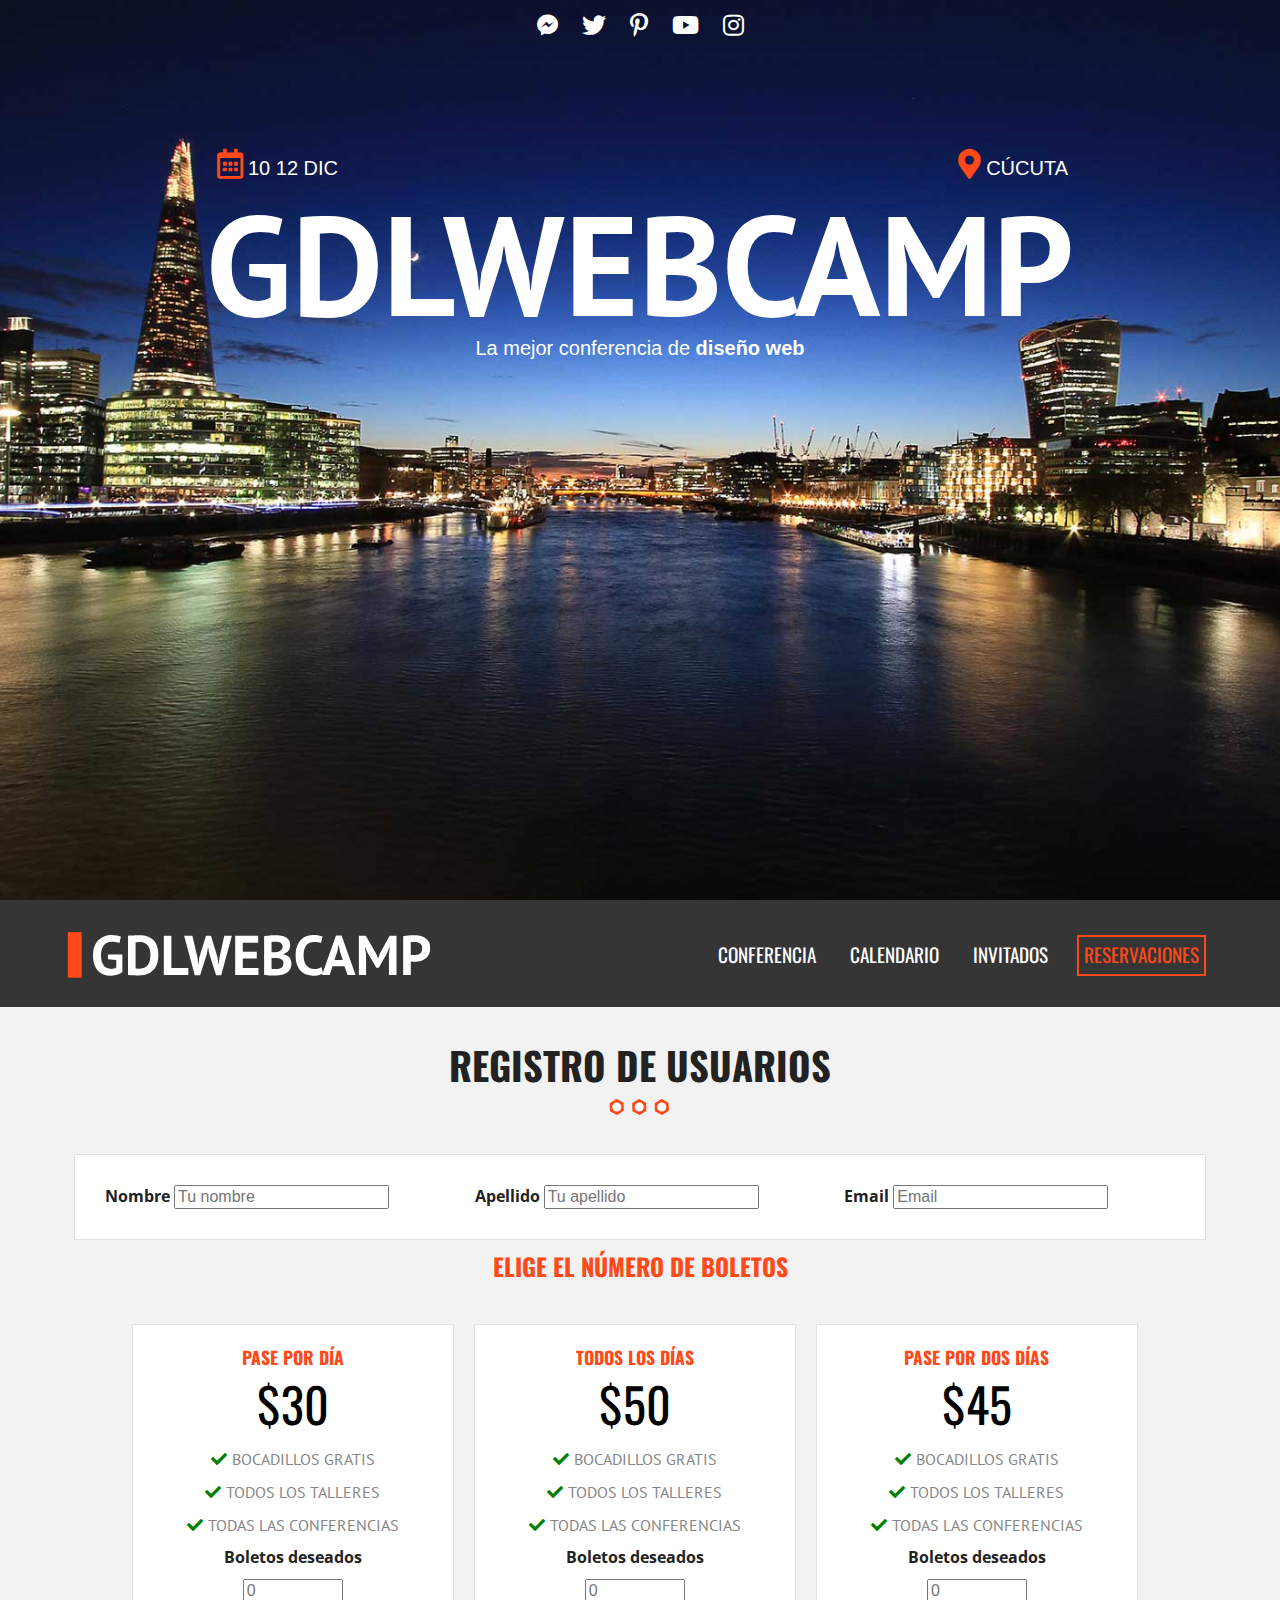
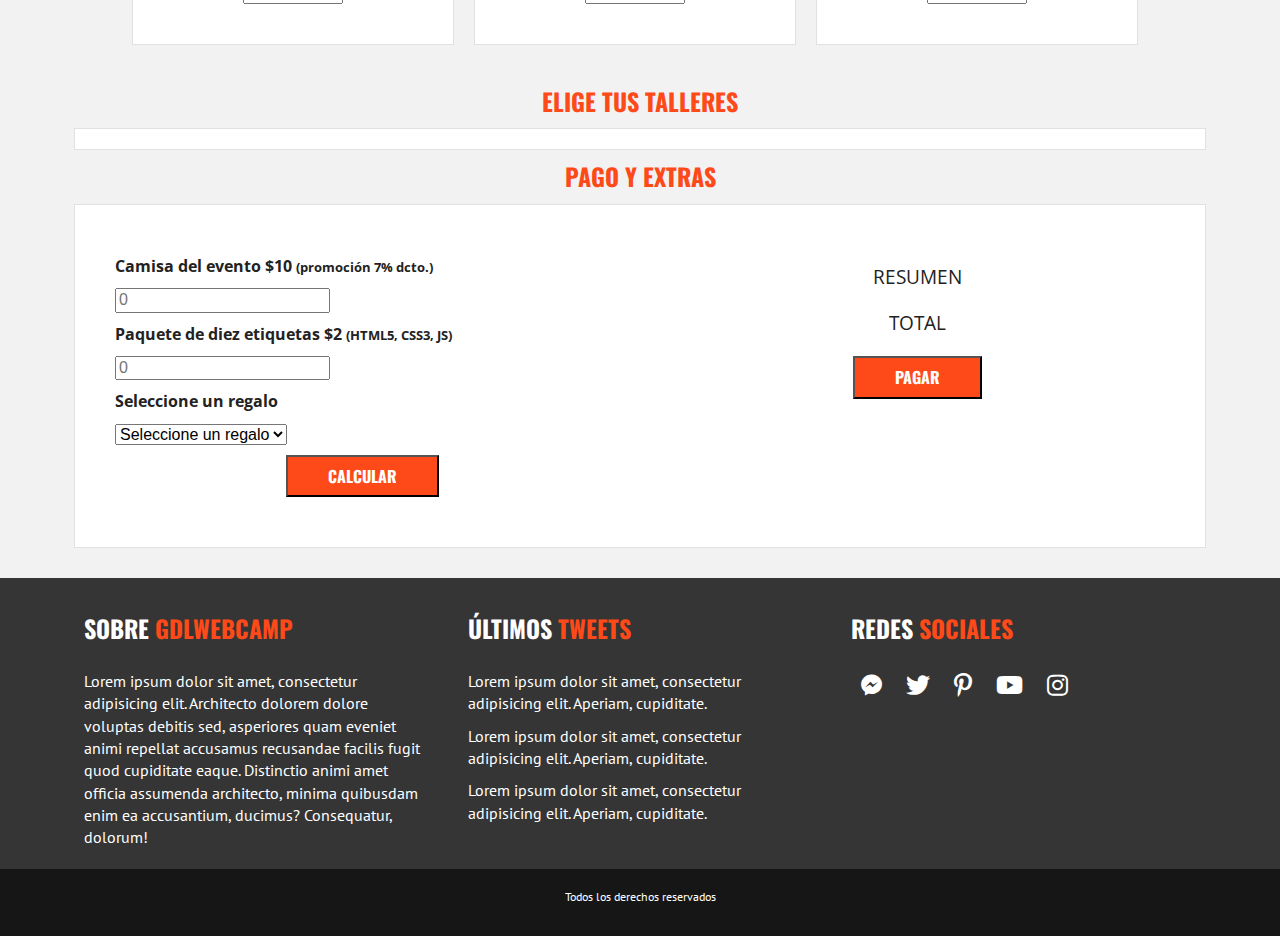
<file: registro.html>
<!doctype html>
<html class="no-js" lang="">
    <head>
        <meta charset="utf-8">
        <meta http-equiv="x-ua-compatible" content="ie=edge">
        <title></title>
        <meta name="description" content="">
        <meta name="viewport" content="width=device-width, initial-scale=1">

        <link rel="manifest" href="site.webmanifest">
        <link rel="apple-touch-icon" href="icon.png">
        <!-- Place favicon.ico in the root directory -->
        <link href="https://fonts.googleapis.com/css?family=Open+Sans|Oswald|PT+Sans:400,700" rel="stylesheet">
        <link rel="stylesheet" href="css/fontawesome-all.css">
        <link rel="stylesheet" href="css/normalize.css">
        <link rel="stylesheet" href="css/main.css">
    </head>
    <body>
        <!--[if lte IE 9]>
            <p class="browserupgrade">You are using an <strong>outdated</strong> browser. Please <a href="https://browsehappy.com/">upgrade your browser</a> to improve your experience and security.</p>
        <![endif]-->

        <!-- Add your site or application content here -->
        <heder class="site-header">
          <div class="hero">
            <div class="contenido-header">
              <nav class="redes-sociales">
                <a href="#"><i class="fab fa-facebook-messenger"></i></a>
                <a href="#"><i class="fab fa-twitter"></i></a>
                <a href="#"><i class="fab fa-pinterest-p"></i></a>
                <a href="#"><i class="fab fa-youtube"></i></a>
                <a href="#"><i class="fab fa-instagram"></i></a>
              </nav>
              <div class="informacion-evento">
                <div class="clearfix">
                  <p class="fecha"><i class="far fa-calendar-alt"></i>10 12 Dic</p>
                  <P class="ciudad"><i class="fas fa-map-marker-alt"></i>Cúcuta</P>
                </div>
                <h1 class="nombre-sitio">gdlwebcamp</h1>
                <p class="slogan">La mejor conferencia de <span>diseño web</span></p>
              </div>

            </div>
          </div><!--Aqui va la imagen-->
        </heder>
        <div class="barra">
          <div class="contenedor clearfix">
            <div class="logo">
              <a href="#"><img src="img/logo.svg" alt="logo"></a>
            </div>
            <div class="menu-movil">
              <span></span>
              <span></span>
              <span></span>
            </div>
            <nav class="navegacion-principal">
              <a href="index.html">Conferencia</a>
              <a href="#">Calendario</a>
              <a href="#">Invitados</a>
              <a href="registro.html">Reservaciones</a>
            </nav>
          </div>
        </div>
        <!--CIERRE DE LA BARRA -->
    <section class="seccion contenedor">
        <h2>Registro de usuarios</h2>
        <form id="registro" class="registro" action="" method="POST">
            <div id="dato_usuarios" class="registro caja clearfix">
                <div class="campo">
                    <label for="nombre">Nombre</label>
                    <input type="text" id="nombre" name="nombre" placeholder="Tu nombre">
                </div>
                <div class="campo">
                    <label for="apellido">Apellido</label>
                    <input type="text" id="apellido" name="apellido" placeholder="Tu apellido">
                </div>
                <div class="campo">
                    <label for="email">Email</label>
                    <input type="email" id="email" name="email" placeholder="Email">
                </div>
                <div id="error">

                </div>
            </div>
            <!--FINAL DE DATOS USUARIOS*****************************************************-->
            <div id="paquetes" class="paquetes">
                <h3>Elige el número de boletos</h3>

                <section class="precios section">
                    <!--<h2>Precios</h2>-->
                    <div class="contenedor">
                        <ul class="lista-precios clearfix">
                            <li>
                                <div class="tabla-precio">
                                    <h3>Pase por día</h3>
                                    <p class="numero">$30</p>
                                    <ul>
                                        <li>
                                            <i class="fa fa-check" aria-hidden="true"></i>Bocadillos gratis</li>
                                        <li>
                                            <i class="fa fa-check" aria-hidden="true"></i>Todos los talleres</li>
                                        <li>
                                            <i class="fa fa-check" aria-hidden="true"></i>Todas las conferencias</li>
                                    </ul>
                                    <div class="orden">
                                        <label for="pase_dia">Boletos deseados</label>
                                        <input type="number" min="0" id="pase_dia" size="3" placeholder="0">
                                    </div>
                                </div>
                            </li>
                            <!---->
                            <li>
                                <div class="tabla-precio">
                                    <h3>Todos los días</h3>
                                    <p class="numero">$50</p>
                                    <ul>
                                        <li>
                                            <i class="fa fa-check" aria-hidden="true"></i>Bocadillos gratis</li>
                                        <li>
                                            <i class="fa fa-check" aria-hidden="true"></i>Todos los talleres</li>
                                        <li>
                                            <i class="fa fa-check" aria-hidden="true"></i>Todas las conferencias</li>
                                    </ul>
                                    <div class="orden">
                                        <label for="pase_completo">Boletos deseados</label>
                                        <input type="number" min="0" id="pase_completo" size="3" placeholder="0">
                                    </div>
                                </div>
                            </li>
                            <!---->
                            <li>
                                <div class="tabla-precio">
                                    <h3>Pase por dos días</h3>
                                    <p class="numero">$45</p>
                                    <ul>
                                        <li>
                                            <i class="fa fa-check" aria-hidden="true"></i>Bocadillos gratis</li>
                                        <li>
                                            <i class="fa fa-check" aria-hidden="true"></i>Todos los talleres</li>
                                        <li>
                                            <i class="fa fa-check" aria-hidden="true"></i>Todas las conferencias</li>
                                    </ul>
                                    <div class="orden">
                                        <label for="pase_dosdias">Boletos deseados</label>
                                        <input type="number" min="0" id="pase_dosdias" size="3" placeholder="0">
                                    </div>
                                </div>
                            </li>
                        </ul>
                    </div>
                </section>

            </div>
            <!--FINAL DE PAQUETES*****************************************************-->
            <div id="eventos" class="eventos clearfix">
                <h3>Elige tus talleres</h3>
                <div class="caja">
                    <div id="viernes" class="contenido-dia clearfix">
                        <h4>Viernes</h4>
                        <div>
                            <p>Talleres:</p>
                            <label>
                                <input type="checkbox" name="registro[]" id="taller_01" value="taller_01">
                                <time>10:00</time> Responsive Web Design</label>
                            <label>
                                <input type="checkbox" name="registro[]" id="taller_02" value="taller_02">
                                <time>12:00</time> Flexbox</label>
                            <label>
                                <input type="checkbox" name="registro[]" id="taller_03" value="taller_03">
                                <time>14:00</time> HTML5 y CSS3</label>
                            <label>
                                <input type="checkbox" name="registro[]" id="taller_04" value="taller_04">
                                <time>17:00</time> Drupal</label>
                            <label>
                                <input type="checkbox" name="registro[]" id="taller_05" value="taller_05">
                                <time>19:00</time> WordPress</label>
                        </div>
                        <div>
                            <p>Conferencias:</p>
                            <label>
                                <input type="checkbox" name="registro[]" id="conf_01" value="conf_01">
                                <time>10:00</time> Como ser Freelancer</label>
                            <label>
                                <input type="checkbox" name="registro[]" id="conf_02" value="conf_02">
                                <time>17:00</time> Tecnologías del Futuro</label>
                            <label>
                                <input type="checkbox" name="registro[]" id="conf_03" value="conf_03">
                                <time>19:00</time> Seguridad en la Web</label>
                        </div>
                        <div>
                            <p>Seminarios:</p>
                            <label>
                                <input type="checkbox" name="registro[]" id="sem_01" value="sem_01">
                                <time>10:00</time> Diseño UI y UX para móviles</label>
                        </div>
                    </div>
                    <!--#viernes-->
                    <div id="sabado" class="contenido-dia clearfix">
                        <h4>Sábado</h4>
                        <div>
                            <p>Talleres:</p>
                            <label>
                                <input type="checkbox" name="registro[]" id="taller_06" value="taller_06">
                                <time>10:00</time> AngularJS</label>
                            <label>
                                <input type="checkbox" name="registro[]" id="taller_07" value="taller_07">
                                <time>12:00</time> PHP y MySQL</label>
                            <label>
                                <input type="checkbox" name="registro[]" id="taller_08" value="taller_08">
                                <time>14:00</time> JavaScript Avanzado</label>
                            <label>
                                <input type="checkbox" name="registro[]" id="taller_09" value="taller_09">
                                <time>17:00</time> SEO en Google</label>
                            <label>
                                <input type="checkbox" name="registro[]" id="taller_10" value="taller_10">
                                <time>19:00</time> De Photoshop a HTML5 y CSS3</label>
                            <label>
                                <input type="checkbox" name="registro[]" id="taller_11" value="taller_11">
                                <time>21:00</time> PHP Medio y Avanzado</label>
                        </div>
                        <div>
                            <p>Conferencias:</p>
                            <label>
                                <input type="checkbox" name="registro[]" id="conf_04" value="conf_04">
                                <time>10:00</time> Como crear una tienda online que venda millones en pocos días</label>
                            <label>
                                <input type="checkbox" name="registro[]" id="conf_05" value="conf_05">
                                <time>17:00</time> Los mejores lugares para encontrar trabajo</label>
                            <label>
                                <input type="checkbox" name="registro[]" id="conf_06" value="conf_06">
                                <time>19:00</time> Pasos para crear un negocio rentable</label>
                        </div>
                        <div>
                            <p>Seminarios:</p>
                            <label>
                                <input type="checkbox" name="registro[]" id="sem_02" value="sem_02">
                                <time>10:00</time> Aprende a Programar en una mañana</label>
                            <label>
                                <input type="checkbox" name="registro[]" id="sem_03" value="sem_03">
                                <time>17:00</time> Diseño UI y UX para móviles</label>
                        </div>
                    </div>
                    <!--#sabado-->
                    <div id="domingo" class="contenido-dia clearfix">
                        <h4>Domingo</h4>
                        <div>
                            <p>Talleres:</p>
                            <label>
                                <input type="checkbox" name="registro[]" id="taller_12" value="taller_12">
                                <time>10:00</time> Laravel</label>
                            <label>
                                <input type="checkbox" name="registro[]" id="taller_13" value="taller_13">
                                <time>12:00</time> Crea tu propia API</label>
                            <label>
                                <input type="checkbox" name="registro[]" id="taller_14" value="taller_14">
                                <time>14:00</time> JavaScript y jQuery</label>
                            <label>
                                <input type="checkbox" name="registro[]" id="taller_15" value="taller_15">
                                <time>17:00</time> Creando Plantillas para WordPress</label>
                            <label>
                                <input type="checkbox" name="registro[]" id="taller_16" value="taller_16">
                                <time>19:00</time> Tiendas Virtuales en Magento</label>
                        </div>
                        <div>
                            <p>Conferencias:</p>
                            <label>
                                <input type="checkbox" name="registro[]" id="conf_07" value="conf_07">
                                <time>10:00</time> Como hacer Marketing en línea</label>
                            <label>
                                <input type="checkbox" name="registro[]" id="conf_08" value="conf_08">
                                <time>17:00</time> ¿Con que lenguaje debo empezar?</label>
                            <label>
                                <input type="checkbox" name="registro[]" id="conf_09" value="conf_09">
                                <time>19:00</time> Frameworks y librerias Open Source</label>
                        </div>
                        <div>
                            <p>Seminarios:</p>
                            <label>
                                <input type="checkbox" name="registro[]" id="sem_04" value="sem_04">
                                <time>14:00</time> Creando una App en Android en una tarde</label>
                            <label>
                                <input type="checkbox" name="registro[]" id="sem_05" value="sem_05">
                                <time>17:00</time> Creando una App en iOS en una tarde</label>
                        </div>
                    </div>
                    <!--#domingo-->
                </div>
                <!--.caja-->
            </div>
            <!--#eventos-->
            <div id="resumen" class="resumen">
                <h3>Pago y extras</h3>
                <div class="caja clearfix">
                    <div class="extras">
                        <div class="orden">
                            <label for="camisa_evento">Camisa del evento $10 <small>(promoción 7% dcto.)</small></label>
                            <input type="number" min="0" id="camisa_evento" size="3" placeholder="0">
                        </div><!--ORDEN-->
                        <div class="orden">
                            <label for="etiquetas">Paquete de diez etiquetas $2 <small>(HTML5, CSS3, JS)</small></label>
                            <input type="number" min="0" id="etiquetas" size="3" placeholder="0">
                        </div><!--ORDEN-->
                        <div class="orden">
                            <label for="regalo">Seleccione un regalo</label>
                            <select name="" id="regalo" required>
                                <option value="">Seleccione un regalo</option>
                                <option value="ETI">Etiqueta</option>
                                <option value="PUL">Pulsera</option>
                                <option value="PLU">Pluma</option>
                            </select>
                        </div><!--ORDEN-->
                        <input type="button" id="calcular" class="button" value="Calcular">
                    </div><!--EXTRAS-->
                    <div class="total">
                        <p>Resumen</p>
                        <div id="listaProductos">

                        </div>
                        <p>Total</p>
                        <div id="suma_total">

                        </div>
                        <input type="submit" id="btnRegistro" class="button" value="Pagar">
                    </div><!--EXTRAS-->
                </div><!--CAJA-->
            </div><!--RESUMEN-->
        </form>
    </section>

    <!---INICIA FOOTER-->

    <footer class="site-footer">
        <div class="contenedor clearfix">
            <div class="footer-informacion">
                <h3>Sobre
                    <span>gdlwebcamp</span>
                </h3>
                <p>Lorem ipsum dolor sit amet, consectetur adipisicing elit. Architecto dolorem dolore voluptas debitis sed,
                    asperiores quam eveniet animi repellat accusamus recusandae facilis fugit quod cupiditate eaque. Distinctio
                    animi amet officia assumenda architecto, minima quibusdam enim ea accusantium, ducimus? Consequatur,
                    dolorum!</p>
            </div>
            <div class="ultimos-tweets">
                <h3>Últimos
                    <span>tweets</span>
                </h3>
                <ul>
                    <li>Lorem ipsum dolor sit amet, consectetur adipisicing elit. Aperiam, cupiditate.</li>
                    <li>Lorem ipsum dolor sit amet, consectetur adipisicing elit. Aperiam, cupiditate.</li>
                    <li>Lorem ipsum dolor sit amet, consectetur adipisicing elit. Aperiam, cupiditate.</li>
                </ul>
            </div>
            <div class="menu menu-footer">
                <h3>Redes
                    <span>Sociales</span>
                </h3>
                <nav class="redes-sociales">
                    <a href="#"><i class="fab fa-facebook-messenger"></i></a>
                    <a href="#"><i class="fab fa-twitter"></i></a>
                    <a href="#"><i class="fab fa-pinterest-p"></i></a>
                    <a href="#"><i class="fab fa-youtube"></i></a>
                    <a href="#"><i class="fab fa-instagram"></i></a>
                </nav>
            </div>
        </div>
    </footer>

    <p class="copyright">
        Todos los derechos reservados
    </p>

    <script src="js/vendor/modernizr-3.5.0.min.js"></script>
    <script src="https://code.jquery.com/jquery-3.2.1.min.js" integrity="sha256-hwg4gsxgFZhOsEEamdOYGBf13FyQuiTwlAQgxVSNgt4="
        crossorigin="anonymous"></script>
    <script>
        window.jQuery || document.write('<script src="js/vendor/jquery-3.2.1.min.js"><\/script>')

    </script>
    <script src="js/plugins.js"></script>
    <script src="js/main.js"></script>

    <!-- Google Analytics: change UA-XXXXX-Y to be your site's ID. -->
    <script>
        window.ga = function () {
            ga.q.push(arguments)
        };
        ga.q = [];
        ga.l = +new Date;
        ga('create', 'UA-XXXXX-Y', 'auto');
        ga('send', 'pageview')

    </script>
    <script src="https://www.google-analytics.com/analytics.js" async defer></script>
</body>

</html>
</file>
<file: css/main.css>
/*! HTML5 Boilerplate v6.0.1 | MIT License | https://html5boilerplate.com/ */

/*
 * What follows is the result of much research on cross-browser styling.
 * Credit left inline and big thanks to Nicolas Gallagher, Jonathan Neal,
 * Kroc Camen, and the H5BP dev community and team.
 */

/* ==========================================================================
   Base styles: opinionated defaults
   ========================================================================== */

html {
    color: #222;
    font-size: 1em;
    line-height: 1.4;
}

/*
 * Remove text-shadow in selection highlight:
 * https://twitter.com/miketaylr/status/12228805301
 *
 * Vendor-prefixed and regular ::selection selectors cannot be combined:
 * https://stackoverflow.com/a/16982510/7133471
 *
 * Customize the background color to match your design.
 */

::-moz-selection {
    background: #b3d4fc;
    text-shadow: none;
}

::selection {
    background: #b3d4fc;
    text-shadow: none;
}

/*
 * A better looking default horizontal rule
 */

hr {
    display: block;
    height: 1px;
    border: 0;
    border-top: 1px solid #ccc;
    margin: 1em 0;
    padding: 0;
}

/*
 * Remove the gap between audio, canvas, iframes,
 * images, videos and the bottom of their containers:
 * https://github.com/h5bp/html5-boilerplate/issues/440
 */

audio,
canvas,
iframe,
img,
svg,
video {
    vertical-align: middle;
}

/*
 * Remove default fieldset styles.
 */

fieldset {
    border: 0;
    margin: 0;
    padding: 0;
}

/*
 * Allow only vertical resizing of textareas.
 */

textarea {
    resize: vertical;
}

/* ==========================================================================
   Browser Upgrade Prompt
   ========================================================================== */

.browserupgrade {
    margin: 0.2em 0;
    background: #ccc;
    color: #000;
    padding: 0.2em 0;
}

/* ==========================================================================
   Author's custom styles
   ========================================================================== */

html{
  box-sizing: border-box;
}
*,*::before,*::after{
  box-sizing: inherit;
}
body{
  background-color: #f2f2f2;
}
p,
label{
  font-family: 'Open Sans', sans-serif;
}
h2{
  font-family: 'Oswald', sans-serif;
  font-size: 2.4em;
  text-transform: uppercase;
  text-align: center;
}
h3{
  font-size: 1.5em;
  font-family: 'Oswald', sans-serif;
  color: #fe4918;
}
h2::after{
  content: '';
  margin: 0 auto;
  background-image: url(../img/separador.png);
  height: 30px;
  width: 100px;
  display: block;
}
.button{
  background-color: #fe4918;
  padding: 10px 40px;
  color: #fff;
  text-transform: uppercase;
  font-weight: bold;
  text-decoration: none;
  font-family: 'Oswald', sans-serif;
  font-size: 1em;
  margin-top: 20px;
  display: inline-block;
  transition: all 0.3s ease;
}
.button.hollow,
.button.hollow:hover{
  background-color: #fff;
  color: #fe4918;
  border: 1px solid #fe4918;
}
.button.transparente{
  background-color: transparent;
  border: 2px solid #fff;
}
.button.transparente:hover{
  border: 2px solid #fe4918;
}
ul{
  list-style: none;
  margin: 0px;
  padding: 0px;
}
.button:hover{
  background-color: #e33000;
}
.float-right{
  float: right;
}
.section{
  padding: 30px 0px;
}
.section p{
  font-size: 1.2em;
  text-align: center;
}
.contenedor{
  width: 98%;
  margin: 0 auto;
}

/**HEADER**/
div.hero{
  background-image: url(../img/encabezado.jpg);
  height: 100vh;
  background-position: top center;
  background-size: cover;
}
div.contenido-header{
  padding-top: 30px;
}
nav.redes-sociales{
  text-align: center;
}
nav.redes-sociales a{
  color: #fff;
  font-size: 1.5em;
  padding: 0 10px;
}
div.informacion-evento{
  text-align: center;
  color: #fff;
  padding: 40px 10px 10px 10px;
}
div.informacion-evento p{
  margin: 0;
  display: inline;
  font-size: 20px;
  text-transform: uppercase;
  font-family: sans-serif;
}
div.informacion-evento p i{
  color: #fe4918;
  padding: 5px;
  font-size: 1.5em;
}
p.fecha{
  float: left;
  padding: 10px;
}
p.ciudad{
  float: right;
  text-align: right;
  padding: 10px;
}
h1.nombre-sitio{
  font-size: 10.9vw;
  font-family: 'PT Sans', sans-serif;
  margin-bottom: 0px;
  text-transform: uppercase;
}
p.slogan{
  text-transform: none!important;
}
p.slogan span{
  font-weight: bold;
}
div.logo {
  display: inline-block;
  width: 80%;
  padding-top: 5px;
}
div.logo a img{
  width: 100%;
}
div.logo a{
  width: 100%;
}
nav.navegacion-principal{
  width: 100%;
  padding-top: 15px;
  text-align: center;
  display: none;
}
nav.navegacion-principal a{
  font-family: 'Oswald', sans-serif;
  color: #fff;
  font-size: 1.2em;
  text-transform: uppercase;
  text-decoration: none;
  margin: 0px 10px 0px 10px;
  display: block;
  padding: 5px;
  transition: all .4s ease;
}
nav.navegacion-principal a:last-child{
  border: 2px solid #fe4918;
  color: #fe4918;
}
nav.navegacion-principal a:hover:last-child{
  color: #fff;
}
nav.navegacion-principal a:hover{
  background-color: #fe4918;
}

/*PROGRAMA*/
section.programa{
  position: relative;
  height: 100%;
}
div.contenedor-video{
  max-width: 100%;
  overflow-x: hidden;
  max-height: 900px;
  overflow-y: hidden;
}
div.contenido-programa{
  position: absolute;
  top: 0;
  left: 0;
  height: 100vh;
  width: 100%;
}
div.programa-evento{
  background-color: rgba(255, 255, 255, 0.7);
  padding: 15px;
  margin-top: 40px;
}
nav.menu-programa{
  width: 100%;
  border-bottom: 1px solid #fe4918;
  padding-bottom: 15px;
}
nav.menu-programa a{
  display: block;
  text-align: center;
  color: #000;
  text-decoration: none;
  font-family: 'Oswald', sans-serif;
  margin-bottom: 10px;
  font-size: 1.2em;
}
nav.menu-programa a i,
div.detalle-evento p i{
  color: #fe4918;
  font-size: 1.2em;
  margin-right: 7px;
}
/*DETALLE EVENTO*/
div.detalle-evento:first-child{
  margin-top: 10px;
  border-bottom: 1px solid #000;
}
div.detalle-evento{
  padding: 0px 10px 10px 10px;
}
div.detalle-evento p{
  margin-bottom: 10px;
  font-size: 18px;
}
/*MENU MOVIL***************************************/
div.menu-movil{
  width: 60px;
  float: right;
  text-align: right;
  display: block;
  margin-top: 4%;
}
div.menu-movil:hover{
  cursor: pointer;
}
div.menu-movil span{
  height: 8px;
  margin-bottom: 6px;
  background-color: white;
  display: block;
}

/*-------------INVITADOS--------------*/
ul.lista-invitados li{
  padding: 30px;
  float: left;
}
div.invitado{
  position: relative;
  overflow: hidden;
}
div.invitado img{
  max-width: 100%;
  filter: grayscale(1);
  -webkit-filer: grayscale(1);
  -moz-filter: grayscale(1);
  transition: all 0.3s ease;
}
div.invitado:hover img{
  filter: none;
  transform: scale(1.2);
}
div.invitado:hover p{
  display: none;
}
div.invitado p{
  position: absolute;
  bottom: 0px;
  left: 0px;
  padding: 10px 10px 10px 10px;
  background-color: rgba(0, 0, 0, 0.6);
  margin: 0px;
  display: block;
  width: 100%;
  font-family: 'Oswald', sans-serif;
  color: #fe4918;
  text-transform: uppercase;
}
/**CONTADOR--------------------------**/
div.contador{
  position: relative;
  height: auto;
}
.parallax::before{
  width: 100%;
  height: 100%;
  position: absolute;
  top: 0;
  left: 0;
  background-repeat: no-repeat;
  background-size: cover;
  background-position: center;
  background-attachment: fixed;
  filter: brightness(.6);
}
div.contador::before{
  background-image: url(../img/bg-resumen.jpg);
  content: '';
}
ul.resumen-evento{
  position: relative;
  padding: 120px 0px;
}
ul.resumen-evento li{
  width: 50%;
  float: left;
  text-align: center;
  color: #fff;
  text-transform: uppercase;
  font-family: 'Oswald', sans-serif;
  font-size: 1.5em;
}
p.numero{
  color: #fe4918;
  font-size: 3em;
  margin: 0px 0px 10px 0px;
  font-family: 'Oswald', sans-serif;
}
#eventos{
  text-align: center;
}
/**LISTA DE PRECIOS***********************/
ul.lista-precios>li{
  padding: 10px;
}
div.tabla-precio{
  border: 1px solid #e1e1e1;
  padding: 20px 0px 40px 0px;
  background-color: #fff;
  text-align: center;
  transition: all .3s ease;
}
div.tabla-precio:hover{
  transform: scale(1.03);
  box-shadow: 0px 0px 20px #666;
}
div.tabla-precio ul li{
  font-family: 'PT Sans', sans-serif;
  font-size: 1em;
  margin-bottom: 8px;
  text-transform: uppercase;
  color: #868686;
  line-height: 25px;
}
div.tabla-precio h3{
  font-family: 'Oswald', sans-serif;
  font-size: 1.1em;
  text-transform: uppercase;
}
div.tabla-precio p.numero{
  color: #000;
}
div.tabla-precio ul li i{
  color: green;
  padding-right: 5px;
}
/************MAPA***************/
div.mapa{
  height: 420px;
  background-color: green;
}
/**TESTIMONIALES***************/
div.testimoniales{
  padding: 0px 0px 20px 0px;
}
div.testimonial{
  padding: 5px;
}
blockquote{
  background-color: #fff;
  border: 1px solid #e1e1e1;
  position: relative;
  margin: 0px 10px;
  padding-bottom: 20px;
  padding-top: 10px;
}
blockquote p{
  text-align: left!important;
  font-size: 1em!important;
    font-family: 'PT Sans', sans-serif;
  padding: 0px 20px 0px 60px;
}
blockquote p::before{
  content: '\201c';
  position: absolute;
  left: 10px;
  top: 0px;
  font-size: 8em;
  margin: 0px;
  padding: 0px;
  padding-top: 10px;
  line-height: 1;
  color: #fe4918;
}
blockquote p::after{
  content: '';
  position: absolute;
  bottom: 0px;
  right: 5px;
  margin: 0px;
  padding: 0px;
  line-height: 1;
  color: #fe4918;
}
footer.info-testimonial{
  padding: 0px;
}
footer.info-testimonial img{
  float: left;
  width: 20%;
  border-radius: 50%;
  margin-left: 20px;
}
footer.info-testimonial cite{
  text-align: left;
  color: #fe4918;
  text-transform: uppercase;
  padding-left: 20px;
  font-size: 14px;
  font-family: 'PT Sans', sans-serif;
  font-style: normal;
}
footer.info-testimonial cite span{
  padding-left: 20px;
  color: #1e1e1e;
  text-transform: none;
  font-family: 'PT Sans', sans-serif;
  font-style: normal;
}
/**********NEWSLETTER*******/
div.newsletter{
  position: relative;
  height: auto;
}
div.newsletter::before{
  content: '';
  background-image: url(../img/bg-newsletter.jpg);
}
div.newsletter .contenido{
  padding: 100px 0px;
  color: #fff;
  text-align: center;
  position: relative;
}
div.newsletter .contenido p{
  font-size: 1.2em;
  margin-bottom: 0px;
}
div.newsletter .contenido h3{
  color: #fff;
  text-transform: uppercase;
  font-size: 7vw;
  font-family: 'PT Sans', sans-serif;
  padding: 0px;
  margin: 0px;
}
/*********CUENTA REGRESIVA**/
div.cuenta-regresiva ul li{
  text-transform: uppercase;
  font-family: 'Oswald', sans-serif;
  font-size: 1.5em;
  text-align: center;
}
/*****FOOTER********************************/
footer.site-footer{
  background-color: #353535;
  margin-top: 30px;
}
footer .contenedor > div{
  color: #fff;
  font-size: 16px;
  padding: 10px 20px;
}
footer .contenedor h3{
  color: #fff!important;
  text-transform: uppercase;
}
footer .contenedor span{
  color: #fe4918;
  text-transform: uppercase;
}
div.ultimos-tweets ul li,
div.footer-informacion p{
  font-family: 'PT Sans', sans-serif;
  margin-bottom: 10px;
}
div.menu-footer .redes-sociales{
  text-align: left;
}
p.copyright{
  padding: 20px 0px 30px 0px;
  text-align: center;
  font-family: 'PT Sans', sans-serif;
  font-size: 12px;
  color: #fff;
  background-color: #161616;
  margin: 0;
}
@media only screen and (min-width: 480px){
  div.cuenta-regresiva ul li{
    width: 50%;
    float: left;
  }
  div.contenedor-video{
    max-height: 800px;
  }
  ul.lista-invitados li{
    width: 50%;
  }
    .contenedor{
    width: 95%
  }
  nav.menu-programa{
    display: table;
  }
  nav.menu-programa a{
    display: table-cell;
  }
}
@media only screen and (min-width:768px){
  footer .contenedor > div{
    width: 33.3%;
    float: left;
  }
  div.cuenta-regresiva ul li{
    width: 25%;
    float: left;
  }
  div.testimonial{
    float: left;
    width: 33.3%;
  }
  ul.lista-precios>li{
    width: 33%;
    float: left;
  }
  ul.resumen-evento li{
    width: 25%;
  }
  ul.lista-invitados li{
    width: 33%;
  }
    nav.navegacion-principal a{
      display: inline-block;
    }

    div.menu-movil{
      display: none !important;
    }
    div.menu-movil span{
      display: none !important;
    }

  div.informacion-evento{
    width: 70%;
    margin: 0 auto;
    margin-top: 50px;
  }
  div.contenido-header{
    padding-top: 10px;
  }
  h1.nombre-sitio{
    font-size: 11vw;
    margin: 0px;
    line-height: 1;
  }
  .contenedor{
    width: 90%;
  }
  div.logo{
    width: 33%;
    float: left;
  }
  nav.navegacion-principal{
    width: 67%;
    float: right;
    text-align: right;
    display: block;
  }
  div.programa-evento{
    width: 60%;
  }
}
@media only screen and(min-width:992px){
  .contenedor{
    width: 90%;
    max-width: 1100px;
  }
  div.programa-evento{
    width: 50%;
  }
}
/**BARRA**/
div.barra{
  background-color: #353535;
  padding: 20px 0px;
}

/*INTERNAS*/
form.registro h3{
  text-align: center;
  text-transform: uppercase;
  margin: 0px;
}
form.registro label{
  margin-bottom: 5px;
  font-weight: bold;
}
h4{
  text-align: center;
  text-transform: uppercase;
  border-bottom: 2px solid #fe4918;
  padding-bottom: 10px;
  font-size: 1.2em;
  font-family: 'Oswald', sans-serif;
}
div.caja{
  background-color: white;
  border: 1px solid #e1e1e1;
  padding: 10px;
  margin: 10px;
}
div.campo{
  padding: 20px;
}
@media only screen and (min-width: 768px){
  div.campo{
    float: left;
    width: 33.3%;
  }
}
div.paquetes .tabla-precio:hover{
  transform: none;
  box-shadow: none;
}
div.paquetes .tabla-precio input{
  clear: both;
  width: 100px;
  margin: 10px auto 0px auto;
  display: block;
}
.contenido-dia{
  padding: 20px;
  display: none;
}
@media only screen and (min-width:768px){
  .contenido-dia > div{
    float:left;
    width: 33.3%;
  }
}
.contenido-dia > div p{
  text-align: left;
}
.contenido-dia > div label{
  display: block;
  margin-bottom: 10px;
  text-align: left;
}
.contenido-div > div input{
  margin-right: 10px;
  padding: 10px;
}
.contenido-dia > div label time{
  color: #fe4918;
  font-weight: bold;
}
/*Registro resumen*/
.resumen p{
  font-size: 1.2em;
  text-transform: uppercase;
  text-align: center;
}
.resumen .extras{
 float: left;
 width: 50%;
 padding: 30px;
}
div.resumen div.orden{
  text-align: left;
  margin: 10px 0px;
}
div.resumen div.orden input,
div.resumen div.orden select{
  display: block;
  margin: 10px 0px 0px 0px;
}
div.resumen div.total{
  float: right;
  width: 50%;
  padding: 30px;
}
div.resumen input{
  display: block;
  margin: 10px auto;
}
div#listaProductos{
  font-family: 'PT Sans', sans-serif;
  font-weight: bold;
  background-color: #f2f2f2;
  padding: 20px;
  display: none;
}
div#suma_total{
  color: #fe4918;
  font-size: 1.4em;
  text-align: center;
  border: 0.2px solid #f2f2f2;
  font-family: 'Oswald', sans-serif;
  font-weight: bold;
  display: none;
}
#error{
  clear: both;
  display: block;
  text-align: center;
  font-family: 'Open Sans', sans-serif;
}
/* ==========================================================================
   Helper classes
   ========================================================================== */

/*
 * Hide visually and from screen readers
 */

.hidden {
    display: none !important;
}

/*
 * Hide only visually, but have it available for screen readers:
 * https://snook.ca/archives/html_and_css/hiding-content-for-accessibility
 *
 * 1. For long content, line feeds are not interpreted as spaces and small width
 *    causes content to wrap 1 word per line:
 *    https://medium.com/@jessebeach/beware-smushed-off-screen-accessible-text-5952a4c2cbfe
 */

.visuallyhidden {
    border: 0;
    clip: rect(0 0 0 0);
    -webkit-clip-path: inset(50%);
    clip-path: inset(50%);
    height: 1px;
    margin: -1px;
    overflow: hidden;
    padding: 0;
    position: absolute;
    width: 1px;
    white-space: nowrap; /* 1 */
}

/*
 * Extends the .visuallyhidden class to allow the element
 * to be focusable when navigated to via the keyboard:
 * https://www.drupal.org/node/897638
 */

.visuallyhidden.focusable:active,
.visuallyhidden.focusable:focus {
    clip: auto;
    -webkit-clip-path: none;
    clip-path: none;
    height: auto;
    margin: 0;
    overflow: visible;
    position: static;
    width: auto;
    white-space: inherit;
}

/*
 * Hide visually and from screen readers, but maintain layout
 */

.invisible {
    visibility: hidden;
}

/*
 * Clearfix: contain floats
 *
 * For modern browsers
 * 1. The space content is one way to avoid an Opera bug when the
 *    `contenteditable` attribute is included anywhere else in the document.
 *    Otherwise it causes space to appear at the top and bottom of elements
 *    that receive the `clearfix` class.
 * 2. The use of `table` rather than `block` is only necessary if using
 *    `:before` to contain the top-margins of child elements.
 */

.clearfix:before,
.clearfix:after {
    content: " "; /* 1 */
    display: table; /* 2 */
}

.clearfix:after {
    clear: both;
}

/* ==========================================================================
   EXAMPLE Media Queries for Responsive Design.
   These examples override the primary ('mobile first') styles.
   Modify as content requires.
   ========================================================================== */

@media only screen and (min-width: 35em) {
    /* Style adjustments for viewports that meet the condition */
}

@media print,
       (-webkit-min-device-pixel-ratio: 1.25),
       (min-resolution: 1.25dppx),
       (min-resolution: 120dpi) {
    /* Style adjustments for high resolution devices */
}

/* ==========================================================================
   Print styles.
   Inlined to avoid the additional HTTP request:
   http://www.phpied.com/delay-loading-your-print-css/
   ========================================================================== */

@media print {
    *,
    *:before,
    *:after {
        background: transparent !important;
        color: #000 !important; /* Black prints faster:
                                   http://www.sanbeiji.com/archives/953 */
        box-shadow: none !important;
        text-shadow: none !important;
    }

    a,
    a:visited {
        text-decoration: underline;
    }

    a[href]:after {
        content: " (" attr(href) ")";
    }

    abbr[title]:after {
        content: " (" attr(title) ")";
    }

    /*
     * Don't show links that are fragment identifiers,
     * or use the `javascript:` pseudo protocol
     */

    a[href^="#"]:after,
    a[href^="javascript:"]:after {
        content: "";
    }

    pre {
        white-space: pre-wrap !important;
    }
    pre,
    blockquote {
        border: 1px solid #999;
        page-break-inside: avoid;
    }

    /*
     * Printing Tables:
     * http://css-discuss.incutio.com/wiki/Printing_Tables
     */

    thead {
        display: table-header-group;
    }

    tr,
    img {
        page-break-inside: avoid;
    }

    p,
    h2,
    h3 {
        orphans: 3;
        widows: 3;
    }

    h2,
    h3 {
        page-break-after: avoid;
    }
}
</file>
